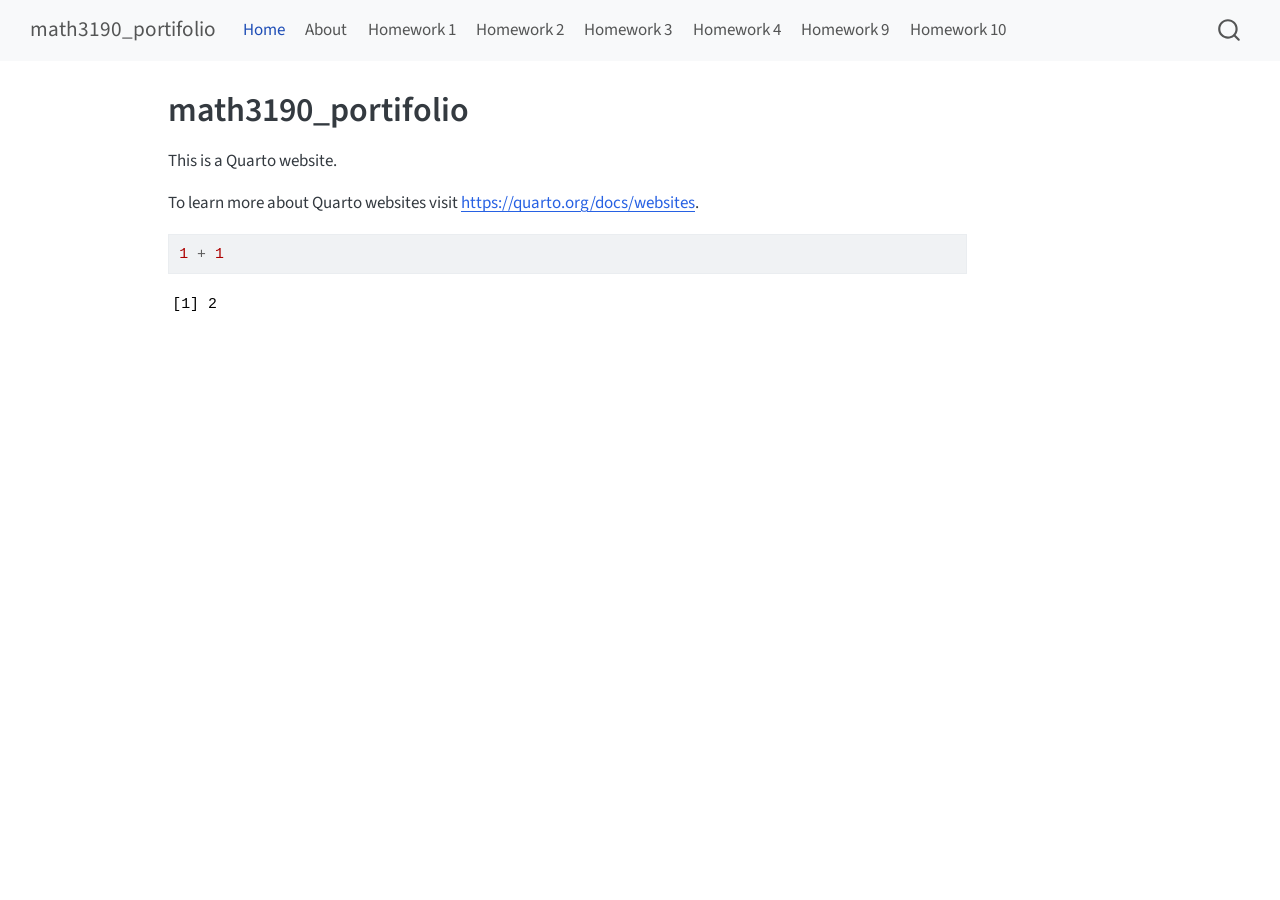
<file: docs/index.html>
<!DOCTYPE html>
<html xmlns="http://www.w3.org/1999/xhtml" lang="en" xml:lang="en"><head>

<meta charset="utf-8">
<meta name="generator" content="quarto-1.8.27">

<meta name="viewport" content="width=device-width, initial-scale=1.0, user-scalable=yes">


<title>math3190_portifolio</title>
<style>
code{white-space: pre-wrap;}
span.smallcaps{font-variant: small-caps;}
div.columns{display: flex; gap: min(4vw, 1.5em);}
div.column{flex: auto; overflow-x: auto;}
div.hanging-indent{margin-left: 1.5em; text-indent: -1.5em;}
ul.task-list{list-style: none;}
ul.task-list li input[type="checkbox"] {
  width: 0.8em;
  margin: 0 0.8em 0.2em -1em; /* quarto-specific, see https://github.com/quarto-dev/quarto-cli/issues/4556 */ 
  vertical-align: middle;
}
/* CSS for syntax highlighting */
html { -webkit-text-size-adjust: 100%; }
pre > code.sourceCode { white-space: pre; position: relative; }
pre > code.sourceCode > span { display: inline-block; line-height: 1.25; }
pre > code.sourceCode > span:empty { height: 1.2em; }
.sourceCode { overflow: visible; }
code.sourceCode > span { color: inherit; text-decoration: inherit; }
div.sourceCode { margin: 1em 0; }
pre.sourceCode { margin: 0; }
@media screen {
div.sourceCode { overflow: auto; }
}
@media print {
pre > code.sourceCode { white-space: pre-wrap; }
pre > code.sourceCode > span { text-indent: -5em; padding-left: 5em; }
}
pre.numberSource code
  { counter-reset: source-line 0; }
pre.numberSource code > span
  { position: relative; left: -4em; counter-increment: source-line; }
pre.numberSource code > span > a:first-child::before
  { content: counter(source-line);
    position: relative; left: -1em; text-align: right; vertical-align: baseline;
    border: none; display: inline-block;
    -webkit-touch-callout: none; -webkit-user-select: none;
    -khtml-user-select: none; -moz-user-select: none;
    -ms-user-select: none; user-select: none;
    padding: 0 4px; width: 4em;
  }
pre.numberSource { margin-left: 3em;  padding-left: 4px; }
div.sourceCode
  {   }
@media screen {
pre > code.sourceCode > span > a:first-child::before { text-decoration: underline; }
}
</style>


<script src="site_libs/quarto-nav/quarto-nav.js"></script>
<script src="site_libs/quarto-nav/headroom.min.js"></script>
<script src="site_libs/clipboard/clipboard.min.js"></script>
<script src="site_libs/quarto-search/autocomplete.umd.js"></script>
<script src="site_libs/quarto-search/fuse.min.js"></script>
<script src="site_libs/quarto-search/quarto-search.js"></script>
<meta name="quarto:offset" content="./">
<script src="site_libs/quarto-html/quarto.js" type="module"></script>
<script src="site_libs/quarto-html/tabsets/tabsets.js" type="module"></script>
<script src="site_libs/quarto-html/axe/axe-check.js" type="module"></script>
<script src="site_libs/quarto-html/popper.min.js"></script>
<script src="site_libs/quarto-html/tippy.umd.min.js"></script>
<script src="site_libs/quarto-html/anchor.min.js"></script>
<link href="site_libs/quarto-html/tippy.css" rel="stylesheet">
<link href="site_libs/quarto-html/quarto-syntax-highlighting-ed96de9b727972fe78a7b5d16c58bf87.css" rel="stylesheet" id="quarto-text-highlighting-styles">
<script src="site_libs/bootstrap/bootstrap.min.js"></script>
<link href="site_libs/bootstrap/bootstrap-icons.css" rel="stylesheet">
<link href="site_libs/bootstrap/bootstrap-0183b09bc42c21f1dcc3c4a57f5787f4.min.css" rel="stylesheet" append-hash="true" id="quarto-bootstrap" data-mode="light">
<script id="quarto-search-options" type="application/json">{
  "location": "navbar",
  "copy-button": false,
  "collapse-after": 3,
  "panel-placement": "end",
  "type": "overlay",
  "limit": 50,
  "keyboard-shortcut": [
    "f",
    "/",
    "s"
  ],
  "show-item-context": false,
  "language": {
    "search-no-results-text": "No results",
    "search-matching-documents-text": "matching documents",
    "search-copy-link-title": "Copy link to search",
    "search-hide-matches-text": "Hide additional matches",
    "search-more-match-text": "more match in this document",
    "search-more-matches-text": "more matches in this document",
    "search-clear-button-title": "Clear",
    "search-text-placeholder": "",
    "search-detached-cancel-button-title": "Cancel",
    "search-submit-button-title": "Submit",
    "search-label": "Search"
  }
}</script>


<link rel="stylesheet" href="styles.css">
</head>

<body class="nav-fixed quarto-light">

<div id="quarto-search-results"></div>
  <header id="quarto-header" class="headroom fixed-top">
    <nav class="navbar navbar-expand-lg " data-bs-theme="dark">
      <div class="navbar-container container-fluid">
      <div class="navbar-brand-container mx-auto">
    <a class="navbar-brand" href="./index.html">
    <span class="navbar-title">math3190_portifolio</span>
    </a>
  </div>
            <div id="quarto-search" class="" title="Search"></div>
          <button class="navbar-toggler" type="button" data-bs-toggle="collapse" data-bs-target="#navbarCollapse" aria-controls="navbarCollapse" role="menu" aria-expanded="false" aria-label="Toggle navigation" onclick="if (window.quartoToggleHeadroom) { window.quartoToggleHeadroom(); }">
  <span class="navbar-toggler-icon"></span>
</button>
          <div class="collapse navbar-collapse" id="navbarCollapse">
            <ul class="navbar-nav navbar-nav-scroll me-auto">
  <li class="nav-item">
    <a class="nav-link active" href="./index.html" aria-current="page"> 
<span class="menu-text">Home</span></a>
  </li>  
  <li class="nav-item">
    <a class="nav-link" href="./about.html"> 
<span class="menu-text">About</span></a>
  </li>  
  <li class="nav-item">
    <a class="nav-link" href="./Homework/Homework 1.html"> 
<span class="menu-text">Homework 1</span></a>
  </li>  
  <li class="nav-item">
    <a class="nav-link" href="./Homework/Homework 2.html"> 
<span class="menu-text">Homework 2</span></a>
  </li>  
  <li class="nav-item">
    <a class="nav-link" href="./Homework/Homework 3.html"> 
<span class="menu-text">Homework 3</span></a>
  </li>  
  <li class="nav-item">
    <a class="nav-link" href="./Homework/Homework 4.html"> 
<span class="menu-text">Homework 4</span></a>
  </li>  
  <li class="nav-item">
    <a class="nav-link" href="./Homework/Homework 9.html"> 
<span class="menu-text">Homework 9</span></a>
  </li>  
  <li class="nav-item">
    <a class="nav-link" href="./Homework/Homework 10.html"> 
<span class="menu-text">Homework 10</span></a>
  </li>  
</ul>
          </div> <!-- /navcollapse -->
            <div class="quarto-navbar-tools">
</div>
      </div> <!-- /container-fluid -->
    </nav>
</header>
<!-- content -->
<div id="quarto-content" class="quarto-container page-columns page-rows-contents page-layout-article page-navbar">
<!-- sidebar -->
<!-- margin-sidebar -->
    <div id="quarto-margin-sidebar" class="sidebar margin-sidebar zindex-bottom">
        
    </div>
<!-- main -->
<main class="content" id="quarto-document-content">

<header id="title-block-header" class="quarto-title-block default">
<div class="quarto-title">
<h1 class="title">math3190_portifolio</h1>
</div>



<div class="quarto-title-meta">

    
  
    
  </div>
  


</header>


<p>This is a Quarto website.</p>
<p>To learn more about Quarto websites visit <a href="https://quarto.org/docs/websites" class="uri">https://quarto.org/docs/websites</a>.</p>
<div class="cell">
<div class="code-copy-outer-scaffold"><div class="sourceCode cell-code" id="cb1"><pre class="sourceCode r code-with-copy"><code class="sourceCode r"><span id="cb1-1"><a href="#cb1-1" aria-hidden="true" tabindex="-1"></a><span class="dv">1</span> <span class="sc">+</span> <span class="dv">1</span></span></code></pre></div><button title="Copy to Clipboard" class="code-copy-button"><i class="bi"></i></button></div>
<div class="cell-output cell-output-stdout">
<pre><code>[1] 2</code></pre>
</div>
</div>



</main> <!-- /main -->
<script id="quarto-html-after-body" type="application/javascript">
  window.document.addEventListener("DOMContentLoaded", function (event) {
    const icon = "";
    const anchorJS = new window.AnchorJS();
    anchorJS.options = {
      placement: 'right',
      icon: icon
    };
    anchorJS.add('.anchored');
    const isCodeAnnotation = (el) => {
      for (const clz of el.classList) {
        if (clz.startsWith('code-annotation-')) {                     
          return true;
        }
      }
      return false;
    }
    const onCopySuccess = function(e) {
      // button target
      const button = e.trigger;
      // don't keep focus
      button.blur();
      // flash "checked"
      button.classList.add('code-copy-button-checked');
      var currentTitle = button.getAttribute("title");
      button.setAttribute("title", "Copied!");
      let tooltip;
      if (window.bootstrap) {
        button.setAttribute("data-bs-toggle", "tooltip");
        button.setAttribute("data-bs-placement", "left");
        button.setAttribute("data-bs-title", "Copied!");
        tooltip = new bootstrap.Tooltip(button, 
          { trigger: "manual", 
            customClass: "code-copy-button-tooltip",
            offset: [0, -8]});
        tooltip.show();    
      }
      setTimeout(function() {
        if (tooltip) {
          tooltip.hide();
          button.removeAttribute("data-bs-title");
          button.removeAttribute("data-bs-toggle");
          button.removeAttribute("data-bs-placement");
        }
        button.setAttribute("title", currentTitle);
        button.classList.remove('code-copy-button-checked');
      }, 1000);
      // clear code selection
      e.clearSelection();
    }
    const getTextToCopy = function(trigger) {
      const outerScaffold = trigger.parentElement.cloneNode(true);
      const codeEl = outerScaffold.querySelector('code');
      for (const childEl of codeEl.children) {
        if (isCodeAnnotation(childEl)) {
          childEl.remove();
        }
      }
      return codeEl.innerText;
    }
    const clipboard = new window.ClipboardJS('.code-copy-button:not([data-in-quarto-modal])', {
      text: getTextToCopy
    });
    clipboard.on('success', onCopySuccess);
    if (window.document.getElementById('quarto-embedded-source-code-modal')) {
      const clipboardModal = new window.ClipboardJS('.code-copy-button[data-in-quarto-modal]', {
        text: getTextToCopy,
        container: window.document.getElementById('quarto-embedded-source-code-modal')
      });
      clipboardModal.on('success', onCopySuccess);
    }
      var localhostRegex = new RegExp(/^(?:http|https):\/\/localhost\:?[0-9]*\//);
      var mailtoRegex = new RegExp(/^mailto:/);
        var filterRegex = new RegExp('/' + window.location.host + '/');
      var isInternal = (href) => {
          return filterRegex.test(href) || localhostRegex.test(href) || mailtoRegex.test(href);
      }
      // Inspect non-navigation links and adorn them if external
     var links = window.document.querySelectorAll('a[href]:not(.nav-link):not(.navbar-brand):not(.toc-action):not(.sidebar-link):not(.sidebar-item-toggle):not(.pagination-link):not(.no-external):not([aria-hidden]):not(.dropdown-item):not(.quarto-navigation-tool):not(.about-link)');
      for (var i=0; i<links.length; i++) {
        const link = links[i];
        if (!isInternal(link.href)) {
          // undo the damage that might have been done by quarto-nav.js in the case of
          // links that we want to consider external
          if (link.dataset.originalHref !== undefined) {
            link.href = link.dataset.originalHref;
          }
        }
      }
    function tippyHover(el, contentFn, onTriggerFn, onUntriggerFn) {
      const config = {
        allowHTML: true,
        maxWidth: 500,
        delay: 100,
        arrow: false,
        appendTo: function(el) {
            return el.parentElement;
        },
        interactive: true,
        interactiveBorder: 10,
        theme: 'quarto',
        placement: 'bottom-start',
      };
      if (contentFn) {
        config.content = contentFn;
      }
      if (onTriggerFn) {
        config.onTrigger = onTriggerFn;
      }
      if (onUntriggerFn) {
        config.onUntrigger = onUntriggerFn;
      }
      window.tippy(el, config); 
    }
    const noterefs = window.document.querySelectorAll('a[role="doc-noteref"]');
    for (var i=0; i<noterefs.length; i++) {
      const ref = noterefs[i];
      tippyHover(ref, function() {
        // use id or data attribute instead here
        let href = ref.getAttribute('data-footnote-href') || ref.getAttribute('href');
        try { href = new URL(href).hash; } catch {}
        const id = href.replace(/^#\/?/, "");
        const note = window.document.getElementById(id);
        if (note) {
          return note.innerHTML;
        } else {
          return "";
        }
      });
    }
    const xrefs = window.document.querySelectorAll('a.quarto-xref');
    const processXRef = (id, note) => {
      // Strip column container classes
      const stripColumnClz = (el) => {
        el.classList.remove("page-full", "page-columns");
        if (el.children) {
          for (const child of el.children) {
            stripColumnClz(child);
          }
        }
      }
      stripColumnClz(note)
      if (id === null || id.startsWith('sec-')) {
        // Special case sections, only their first couple elements
        const container = document.createElement("div");
        if (note.children && note.children.length > 2) {
          container.appendChild(note.children[0].cloneNode(true));
          for (let i = 1; i < note.children.length; i++) {
            const child = note.children[i];
            if (child.tagName === "P" && child.innerText === "") {
              continue;
            } else {
              container.appendChild(child.cloneNode(true));
              break;
            }
          }
          if (window.Quarto?.typesetMath) {
            window.Quarto.typesetMath(container);
          }
          return container.innerHTML
        } else {
          if (window.Quarto?.typesetMath) {
            window.Quarto.typesetMath(note);
          }
          return note.innerHTML;
        }
      } else {
        // Remove any anchor links if they are present
        const anchorLink = note.querySelector('a.anchorjs-link');
        if (anchorLink) {
          anchorLink.remove();
        }
        if (window.Quarto?.typesetMath) {
          window.Quarto.typesetMath(note);
        }
        if (note.classList.contains("callout")) {
          return note.outerHTML;
        } else {
          return note.innerHTML;
        }
      }
    }
    for (var i=0; i<xrefs.length; i++) {
      const xref = xrefs[i];
      tippyHover(xref, undefined, function(instance) {
        instance.disable();
        let url = xref.getAttribute('href');
        let hash = undefined; 
        if (url.startsWith('#')) {
          hash = url;
        } else {
          try { hash = new URL(url).hash; } catch {}
        }
        if (hash) {
          const id = hash.replace(/^#\/?/, "");
          const note = window.document.getElementById(id);
          if (note !== null) {
            try {
              const html = processXRef(id, note.cloneNode(true));
              instance.setContent(html);
            } finally {
              instance.enable();
              instance.show();
            }
          } else {
            // See if we can fetch this
            fetch(url.split('#')[0])
            .then(res => res.text())
            .then(html => {
              const parser = new DOMParser();
              const htmlDoc = parser.parseFromString(html, "text/html");
              const note = htmlDoc.getElementById(id);
              if (note !== null) {
                const html = processXRef(id, note);
                instance.setContent(html);
              } 
            }).finally(() => {
              instance.enable();
              instance.show();
            });
          }
        } else {
          // See if we can fetch a full url (with no hash to target)
          // This is a special case and we should probably do some content thinning / targeting
          fetch(url)
          .then(res => res.text())
          .then(html => {
            const parser = new DOMParser();
            const htmlDoc = parser.parseFromString(html, "text/html");
            const note = htmlDoc.querySelector('main.content');
            if (note !== null) {
              // This should only happen for chapter cross references
              // (since there is no id in the URL)
              // remove the first header
              if (note.children.length > 0 && note.children[0].tagName === "HEADER") {
                note.children[0].remove();
              }
              const html = processXRef(null, note);
              instance.setContent(html);
            } 
          }).finally(() => {
            instance.enable();
            instance.show();
          });
        }
      }, function(instance) {
      });
    }
        let selectedAnnoteEl;
        const selectorForAnnotation = ( cell, annotation) => {
          let cellAttr = 'data-code-cell="' + cell + '"';
          let lineAttr = 'data-code-annotation="' +  annotation + '"';
          const selector = 'span[' + cellAttr + '][' + lineAttr + ']';
          return selector;
        }
        const selectCodeLines = (annoteEl) => {
          const doc = window.document;
          const targetCell = annoteEl.getAttribute("data-target-cell");
          const targetAnnotation = annoteEl.getAttribute("data-target-annotation");
          const annoteSpan = window.document.querySelector(selectorForAnnotation(targetCell, targetAnnotation));
          const lines = annoteSpan.getAttribute("data-code-lines").split(",");
          const lineIds = lines.map((line) => {
            return targetCell + "-" + line;
          })
          let top = null;
          let height = null;
          let parent = null;
          if (lineIds.length > 0) {
              //compute the position of the single el (top and bottom and make a div)
              const el = window.document.getElementById(lineIds[0]);
              top = el.offsetTop;
              height = el.offsetHeight;
              parent = el.parentElement.parentElement;
            if (lineIds.length > 1) {
              const lastEl = window.document.getElementById(lineIds[lineIds.length - 1]);
              const bottom = lastEl.offsetTop + lastEl.offsetHeight;
              height = bottom - top;
            }
            if (top !== null && height !== null && parent !== null) {
              // cook up a div (if necessary) and position it 
              let div = window.document.getElementById("code-annotation-line-highlight");
              if (div === null) {
                div = window.document.createElement("div");
                div.setAttribute("id", "code-annotation-line-highlight");
                div.style.position = 'absolute';
                parent.appendChild(div);
              }
              div.style.top = top - 2 + "px";
              div.style.height = height + 4 + "px";
              div.style.left = 0;
              let gutterDiv = window.document.getElementById("code-annotation-line-highlight-gutter");
              if (gutterDiv === null) {
                gutterDiv = window.document.createElement("div");
                gutterDiv.setAttribute("id", "code-annotation-line-highlight-gutter");
                gutterDiv.style.position = 'absolute';
                const codeCell = window.document.getElementById(targetCell);
                const gutter = codeCell.querySelector('.code-annotation-gutter');
                gutter.appendChild(gutterDiv);
              }
              gutterDiv.style.top = top - 2 + "px";
              gutterDiv.style.height = height + 4 + "px";
            }
            selectedAnnoteEl = annoteEl;
          }
        };
        const unselectCodeLines = () => {
          const elementsIds = ["code-annotation-line-highlight", "code-annotation-line-highlight-gutter"];
          elementsIds.forEach((elId) => {
            const div = window.document.getElementById(elId);
            if (div) {
              div.remove();
            }
          });
          selectedAnnoteEl = undefined;
        };
          // Handle positioning of the toggle
      window.addEventListener(
        "resize",
        throttle(() => {
          elRect = undefined;
          if (selectedAnnoteEl) {
            selectCodeLines(selectedAnnoteEl);
          }
        }, 10)
      );
      function throttle(fn, ms) {
      let throttle = false;
      let timer;
        return (...args) => {
          if(!throttle) { // first call gets through
              fn.apply(this, args);
              throttle = true;
          } else { // all the others get throttled
              if(timer) clearTimeout(timer); // cancel #2
              timer = setTimeout(() => {
                fn.apply(this, args);
                timer = throttle = false;
              }, ms);
          }
        };
      }
        // Attach click handler to the DT
        const annoteDls = window.document.querySelectorAll('dt[data-target-cell]');
        for (const annoteDlNode of annoteDls) {
          annoteDlNode.addEventListener('click', (event) => {
            const clickedEl = event.target;
            if (clickedEl !== selectedAnnoteEl) {
              unselectCodeLines();
              const activeEl = window.document.querySelector('dt[data-target-cell].code-annotation-active');
              if (activeEl) {
                activeEl.classList.remove('code-annotation-active');
              }
              selectCodeLines(clickedEl);
              clickedEl.classList.add('code-annotation-active');
            } else {
              // Unselect the line
              unselectCodeLines();
              clickedEl.classList.remove('code-annotation-active');
            }
          });
        }
    const findCites = (el) => {
      const parentEl = el.parentElement;
      if (parentEl) {
        const cites = parentEl.dataset.cites;
        if (cites) {
          return {
            el,
            cites: cites.split(' ')
          };
        } else {
          return findCites(el.parentElement)
        }
      } else {
        return undefined;
      }
    };
    var bibliorefs = window.document.querySelectorAll('a[role="doc-biblioref"]');
    for (var i=0; i<bibliorefs.length; i++) {
      const ref = bibliorefs[i];
      const citeInfo = findCites(ref);
      if (citeInfo) {
        tippyHover(citeInfo.el, function() {
          var popup = window.document.createElement('div');
          citeInfo.cites.forEach(function(cite) {
            var citeDiv = window.document.createElement('div');
            citeDiv.classList.add('hanging-indent');
            citeDiv.classList.add('csl-entry');
            var biblioDiv = window.document.getElementById('ref-' + cite);
            if (biblioDiv) {
              citeDiv.innerHTML = biblioDiv.innerHTML;
            }
            popup.appendChild(citeDiv);
          });
          return popup.innerHTML;
        });
      }
    }
  });
  </script>
</div> <!-- /content -->




</body></html>
</file>
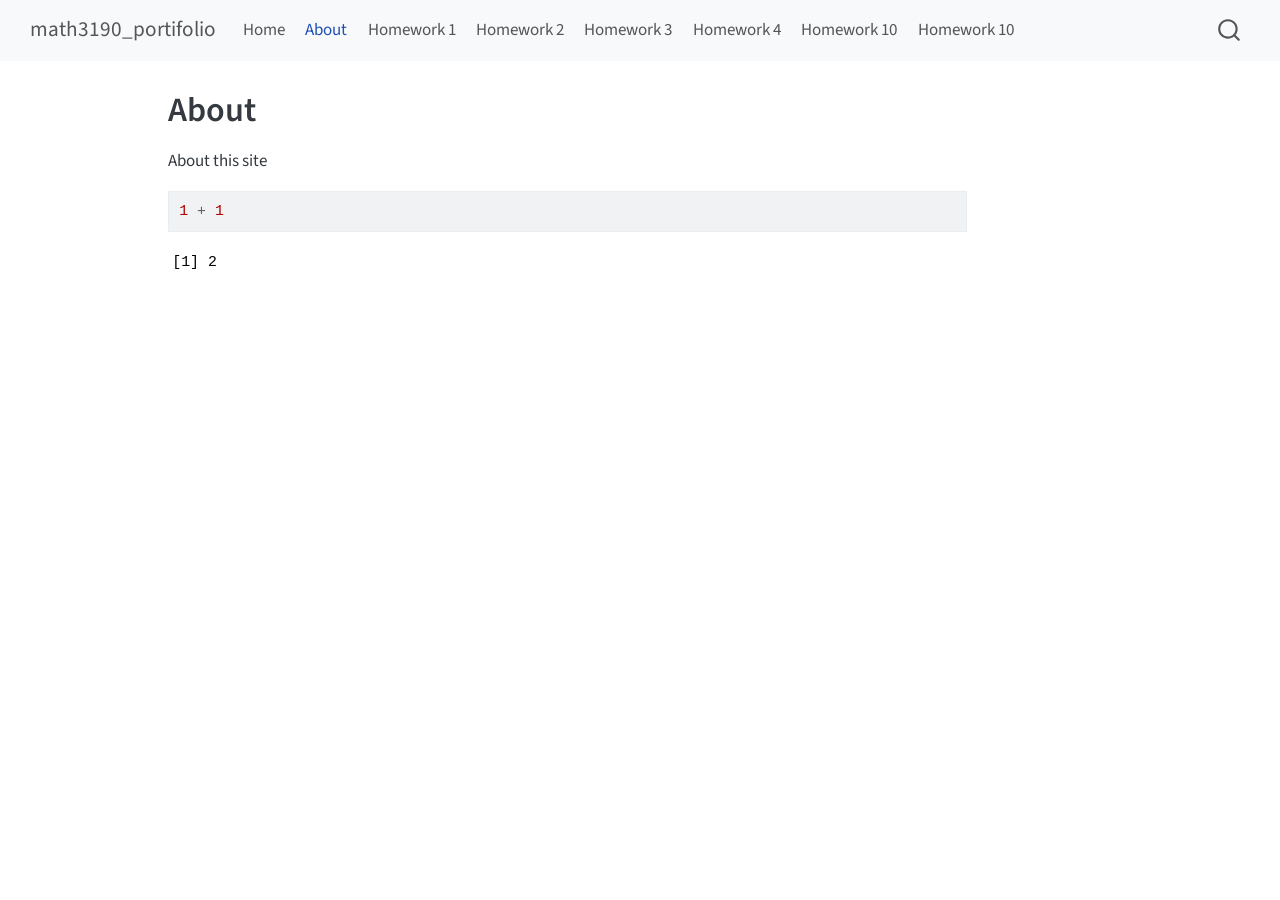
<file: docs/about.html>
<!DOCTYPE html>
<html xmlns="http://www.w3.org/1999/xhtml" lang="en" xml:lang="en"><head>

<meta charset="utf-8">
<meta name="generator" content="quarto-1.8.27">

<meta name="viewport" content="width=device-width, initial-scale=1.0, user-scalable=yes">


<title>About – math3190_portifolio</title>
<style>
code{white-space: pre-wrap;}
span.smallcaps{font-variant: small-caps;}
div.columns{display: flex; gap: min(4vw, 1.5em);}
div.column{flex: auto; overflow-x: auto;}
div.hanging-indent{margin-left: 1.5em; text-indent: -1.5em;}
ul.task-list{list-style: none;}
ul.task-list li input[type="checkbox"] {
  width: 0.8em;
  margin: 0 0.8em 0.2em -1em; /* quarto-specific, see https://github.com/quarto-dev/quarto-cli/issues/4556 */ 
  vertical-align: middle;
}
/* CSS for syntax highlighting */
html { -webkit-text-size-adjust: 100%; }
pre > code.sourceCode { white-space: pre; position: relative; }
pre > code.sourceCode > span { display: inline-block; line-height: 1.25; }
pre > code.sourceCode > span:empty { height: 1.2em; }
.sourceCode { overflow: visible; }
code.sourceCode > span { color: inherit; text-decoration: inherit; }
div.sourceCode { margin: 1em 0; }
pre.sourceCode { margin: 0; }
@media screen {
div.sourceCode { overflow: auto; }
}
@media print {
pre > code.sourceCode { white-space: pre-wrap; }
pre > code.sourceCode > span { text-indent: -5em; padding-left: 5em; }
}
pre.numberSource code
  { counter-reset: source-line 0; }
pre.numberSource code > span
  { position: relative; left: -4em; counter-increment: source-line; }
pre.numberSource code > span > a:first-child::before
  { content: counter(source-line);
    position: relative; left: -1em; text-align: right; vertical-align: baseline;
    border: none; display: inline-block;
    -webkit-touch-callout: none; -webkit-user-select: none;
    -khtml-user-select: none; -moz-user-select: none;
    -ms-user-select: none; user-select: none;
    padding: 0 4px; width: 4em;
  }
pre.numberSource { margin-left: 3em;  padding-left: 4px; }
div.sourceCode
  {   }
@media screen {
pre > code.sourceCode > span > a:first-child::before { text-decoration: underline; }
}
</style>


<script src="site_libs/quarto-nav/quarto-nav.js"></script>
<script src="site_libs/quarto-nav/headroom.min.js"></script>
<script src="site_libs/clipboard/clipboard.min.js"></script>
<script src="site_libs/quarto-search/autocomplete.umd.js"></script>
<script src="site_libs/quarto-search/fuse.min.js"></script>
<script src="site_libs/quarto-search/quarto-search.js"></script>
<meta name="quarto:offset" content="./">
<script src="site_libs/quarto-html/quarto.js" type="module"></script>
<script src="site_libs/quarto-html/tabsets/tabsets.js" type="module"></script>
<script src="site_libs/quarto-html/axe/axe-check.js" type="module"></script>
<script src="site_libs/quarto-html/popper.min.js"></script>
<script src="site_libs/quarto-html/tippy.umd.min.js"></script>
<script src="site_libs/quarto-html/anchor.min.js"></script>
<link href="site_libs/quarto-html/tippy.css" rel="stylesheet">
<link href="site_libs/quarto-html/quarto-syntax-highlighting-ed96de9b727972fe78a7b5d16c58bf87.css" rel="stylesheet" id="quarto-text-highlighting-styles">
<script src="site_libs/bootstrap/bootstrap.min.js"></script>
<link href="site_libs/bootstrap/bootstrap-icons.css" rel="stylesheet">
<link href="site_libs/bootstrap/bootstrap-0183b09bc42c21f1dcc3c4a57f5787f4.min.css" rel="stylesheet" append-hash="true" id="quarto-bootstrap" data-mode="light">
<script id="quarto-search-options" type="application/json">{
  "location": "navbar",
  "copy-button": false,
  "collapse-after": 3,
  "panel-placement": "end",
  "type": "overlay",
  "limit": 50,
  "keyboard-shortcut": [
    "f",
    "/",
    "s"
  ],
  "show-item-context": false,
  "language": {
    "search-no-results-text": "No results",
    "search-matching-documents-text": "matching documents",
    "search-copy-link-title": "Copy link to search",
    "search-hide-matches-text": "Hide additional matches",
    "search-more-match-text": "more match in this document",
    "search-more-matches-text": "more matches in this document",
    "search-clear-button-title": "Clear",
    "search-text-placeholder": "",
    "search-detached-cancel-button-title": "Cancel",
    "search-submit-button-title": "Submit",
    "search-label": "Search"
  }
}</script>


<link rel="stylesheet" href="styles.css">
</head>

<body class="nav-fixed quarto-light">

<div id="quarto-search-results"></div>
  <header id="quarto-header" class="headroom fixed-top">
    <nav class="navbar navbar-expand-lg " data-bs-theme="dark">
      <div class="navbar-container container-fluid">
      <div class="navbar-brand-container mx-auto">
    <a class="navbar-brand" href="./index.html">
    <span class="navbar-title">math3190_portifolio</span>
    </a>
  </div>
            <div id="quarto-search" class="" title="Search"></div>
          <button class="navbar-toggler" type="button" data-bs-toggle="collapse" data-bs-target="#navbarCollapse" aria-controls="navbarCollapse" role="menu" aria-expanded="false" aria-label="Toggle navigation" onclick="if (window.quartoToggleHeadroom) { window.quartoToggleHeadroom(); }">
  <span class="navbar-toggler-icon"></span>
</button>
          <div class="collapse navbar-collapse" id="navbarCollapse">
            <ul class="navbar-nav navbar-nav-scroll me-auto">
  <li class="nav-item">
    <a class="nav-link" href="./index.html"> 
<span class="menu-text">Home</span></a>
  </li>  
  <li class="nav-item">
    <a class="nav-link active" href="./about.html" aria-current="page"> 
<span class="menu-text">About</span></a>
  </li>  
  <li class="nav-item">
    <a class="nav-link" href="./Homework/Homework 1.html"> 
<span class="menu-text">Homework 1</span></a>
  </li>  
  <li class="nav-item">
    <a class="nav-link" href="./Homework/Homework 2.html"> 
<span class="menu-text">Homework 2</span></a>
  </li>  
  <li class="nav-item">
    <a class="nav-link" href="./Homework/Homework 3.html"> 
<span class="menu-text">Homework 3</span></a>
  </li>  
  <li class="nav-item">
    <a class="nav-link" href="./Homework/Homework 4.html"> 
<span class="menu-text">Homework 4</span></a>
  </li>  
  <li class="nav-item">
    <a class="nav-link" href="./Homework/Homework 9.html"> 
<span class="menu-text">Homework 10</span></a>
  </li>  
  <li class="nav-item">
    <a class="nav-link" href="./Homework/Homework 10.html"> 
<span class="menu-text">Homework 10</span></a>
  </li>  
</ul>
          </div> <!-- /navcollapse -->
            <div class="quarto-navbar-tools">
</div>
      </div> <!-- /container-fluid -->
    </nav>
</header>
<!-- content -->
<div id="quarto-content" class="quarto-container page-columns page-rows-contents page-layout-article page-navbar">
<!-- sidebar -->
<!-- margin-sidebar -->
    <div id="quarto-margin-sidebar" class="sidebar margin-sidebar zindex-bottom">
        
    </div>
<!-- main -->
<main class="content" id="quarto-document-content">

<header id="title-block-header" class="quarto-title-block default">
<div class="quarto-title">
<h1 class="title">About</h1>
</div>



<div class="quarto-title-meta">

    
  
    
  </div>
  


</header>


<p>About this site</p>
<div class="cell">
<div class="code-copy-outer-scaffold"><div class="sourceCode cell-code" id="cb1"><pre class="sourceCode r code-with-copy"><code class="sourceCode r"><span id="cb1-1"><a href="#cb1-1" aria-hidden="true" tabindex="-1"></a><span class="dv">1</span> <span class="sc">+</span> <span class="dv">1</span></span></code></pre></div><button title="Copy to Clipboard" class="code-copy-button"><i class="bi"></i></button></div>
<div class="cell-output cell-output-stdout">
<pre><code>[1] 2</code></pre>
</div>
</div>



</main> <!-- /main -->
<script id="quarto-html-after-body" type="application/javascript">
  window.document.addEventListener("DOMContentLoaded", function (event) {
    const icon = "";
    const anchorJS = new window.AnchorJS();
    anchorJS.options = {
      placement: 'right',
      icon: icon
    };
    anchorJS.add('.anchored');
    const isCodeAnnotation = (el) => {
      for (const clz of el.classList) {
        if (clz.startsWith('code-annotation-')) {                     
          return true;
        }
      }
      return false;
    }
    const onCopySuccess = function(e) {
      // button target
      const button = e.trigger;
      // don't keep focus
      button.blur();
      // flash "checked"
      button.classList.add('code-copy-button-checked');
      var currentTitle = button.getAttribute("title");
      button.setAttribute("title", "Copied!");
      let tooltip;
      if (window.bootstrap) {
        button.setAttribute("data-bs-toggle", "tooltip");
        button.setAttribute("data-bs-placement", "left");
        button.setAttribute("data-bs-title", "Copied!");
        tooltip = new bootstrap.Tooltip(button, 
          { trigger: "manual", 
            customClass: "code-copy-button-tooltip",
            offset: [0, -8]});
        tooltip.show();    
      }
      setTimeout(function() {
        if (tooltip) {
          tooltip.hide();
          button.removeAttribute("data-bs-title");
          button.removeAttribute("data-bs-toggle");
          button.removeAttribute("data-bs-placement");
        }
        button.setAttribute("title", currentTitle);
        button.classList.remove('code-copy-button-checked');
      }, 1000);
      // clear code selection
      e.clearSelection();
    }
    const getTextToCopy = function(trigger) {
      const outerScaffold = trigger.parentElement.cloneNode(true);
      const codeEl = outerScaffold.querySelector('code');
      for (const childEl of codeEl.children) {
        if (isCodeAnnotation(childEl)) {
          childEl.remove();
        }
      }
      return codeEl.innerText;
    }
    const clipboard = new window.ClipboardJS('.code-copy-button:not([data-in-quarto-modal])', {
      text: getTextToCopy
    });
    clipboard.on('success', onCopySuccess);
    if (window.document.getElementById('quarto-embedded-source-code-modal')) {
      const clipboardModal = new window.ClipboardJS('.code-copy-button[data-in-quarto-modal]', {
        text: getTextToCopy,
        container: window.document.getElementById('quarto-embedded-source-code-modal')
      });
      clipboardModal.on('success', onCopySuccess);
    }
      var localhostRegex = new RegExp(/^(?:http|https):\/\/localhost\:?[0-9]*\//);
      var mailtoRegex = new RegExp(/^mailto:/);
        var filterRegex = new RegExp('/' + window.location.host + '/');
      var isInternal = (href) => {
          return filterRegex.test(href) || localhostRegex.test(href) || mailtoRegex.test(href);
      }
      // Inspect non-navigation links and adorn them if external
     var links = window.document.querySelectorAll('a[href]:not(.nav-link):not(.navbar-brand):not(.toc-action):not(.sidebar-link):not(.sidebar-item-toggle):not(.pagination-link):not(.no-external):not([aria-hidden]):not(.dropdown-item):not(.quarto-navigation-tool):not(.about-link)');
      for (var i=0; i<links.length; i++) {
        const link = links[i];
        if (!isInternal(link.href)) {
          // undo the damage that might have been done by quarto-nav.js in the case of
          // links that we want to consider external
          if (link.dataset.originalHref !== undefined) {
            link.href = link.dataset.originalHref;
          }
        }
      }
    function tippyHover(el, contentFn, onTriggerFn, onUntriggerFn) {
      const config = {
        allowHTML: true,
        maxWidth: 500,
        delay: 100,
        arrow: false,
        appendTo: function(el) {
            return el.parentElement;
        },
        interactive: true,
        interactiveBorder: 10,
        theme: 'quarto',
        placement: 'bottom-start',
      };
      if (contentFn) {
        config.content = contentFn;
      }
      if (onTriggerFn) {
        config.onTrigger = onTriggerFn;
      }
      if (onUntriggerFn) {
        config.onUntrigger = onUntriggerFn;
      }
      window.tippy(el, config); 
    }
    const noterefs = window.document.querySelectorAll('a[role="doc-noteref"]');
    for (var i=0; i<noterefs.length; i++) {
      const ref = noterefs[i];
      tippyHover(ref, function() {
        // use id or data attribute instead here
        let href = ref.getAttribute('data-footnote-href') || ref.getAttribute('href');
        try { href = new URL(href).hash; } catch {}
        const id = href.replace(/^#\/?/, "");
        const note = window.document.getElementById(id);
        if (note) {
          return note.innerHTML;
        } else {
          return "";
        }
      });
    }
    const xrefs = window.document.querySelectorAll('a.quarto-xref');
    const processXRef = (id, note) => {
      // Strip column container classes
      const stripColumnClz = (el) => {
        el.classList.remove("page-full", "page-columns");
        if (el.children) {
          for (const child of el.children) {
            stripColumnClz(child);
          }
        }
      }
      stripColumnClz(note)
      if (id === null || id.startsWith('sec-')) {
        // Special case sections, only their first couple elements
        const container = document.createElement("div");
        if (note.children && note.children.length > 2) {
          container.appendChild(note.children[0].cloneNode(true));
          for (let i = 1; i < note.children.length; i++) {
            const child = note.children[i];
            if (child.tagName === "P" && child.innerText === "") {
              continue;
            } else {
              container.appendChild(child.cloneNode(true));
              break;
            }
          }
          if (window.Quarto?.typesetMath) {
            window.Quarto.typesetMath(container);
          }
          return container.innerHTML
        } else {
          if (window.Quarto?.typesetMath) {
            window.Quarto.typesetMath(note);
          }
          return note.innerHTML;
        }
      } else {
        // Remove any anchor links if they are present
        const anchorLink = note.querySelector('a.anchorjs-link');
        if (anchorLink) {
          anchorLink.remove();
        }
        if (window.Quarto?.typesetMath) {
          window.Quarto.typesetMath(note);
        }
        if (note.classList.contains("callout")) {
          return note.outerHTML;
        } else {
          return note.innerHTML;
        }
      }
    }
    for (var i=0; i<xrefs.length; i++) {
      const xref = xrefs[i];
      tippyHover(xref, undefined, function(instance) {
        instance.disable();
        let url = xref.getAttribute('href');
        let hash = undefined; 
        if (url.startsWith('#')) {
          hash = url;
        } else {
          try { hash = new URL(url).hash; } catch {}
        }
        if (hash) {
          const id = hash.replace(/^#\/?/, "");
          const note = window.document.getElementById(id);
          if (note !== null) {
            try {
              const html = processXRef(id, note.cloneNode(true));
              instance.setContent(html);
            } finally {
              instance.enable();
              instance.show();
            }
          } else {
            // See if we can fetch this
            fetch(url.split('#')[0])
            .then(res => res.text())
            .then(html => {
              const parser = new DOMParser();
              const htmlDoc = parser.parseFromString(html, "text/html");
              const note = htmlDoc.getElementById(id);
              if (note !== null) {
                const html = processXRef(id, note);
                instance.setContent(html);
              } 
            }).finally(() => {
              instance.enable();
              instance.show();
            });
          }
        } else {
          // See if we can fetch a full url (with no hash to target)
          // This is a special case and we should probably do some content thinning / targeting
          fetch(url)
          .then(res => res.text())
          .then(html => {
            const parser = new DOMParser();
            const htmlDoc = parser.parseFromString(html, "text/html");
            const note = htmlDoc.querySelector('main.content');
            if (note !== null) {
              // This should only happen for chapter cross references
              // (since there is no id in the URL)
              // remove the first header
              if (note.children.length > 0 && note.children[0].tagName === "HEADER") {
                note.children[0].remove();
              }
              const html = processXRef(null, note);
              instance.setContent(html);
            } 
          }).finally(() => {
            instance.enable();
            instance.show();
          });
        }
      }, function(instance) {
      });
    }
        let selectedAnnoteEl;
        const selectorForAnnotation = ( cell, annotation) => {
          let cellAttr = 'data-code-cell="' + cell + '"';
          let lineAttr = 'data-code-annotation="' +  annotation + '"';
          const selector = 'span[' + cellAttr + '][' + lineAttr + ']';
          return selector;
        }
        const selectCodeLines = (annoteEl) => {
          const doc = window.document;
          const targetCell = annoteEl.getAttribute("data-target-cell");
          const targetAnnotation = annoteEl.getAttribute("data-target-annotation");
          const annoteSpan = window.document.querySelector(selectorForAnnotation(targetCell, targetAnnotation));
          const lines = annoteSpan.getAttribute("data-code-lines").split(",");
          const lineIds = lines.map((line) => {
            return targetCell + "-" + line;
          })
          let top = null;
          let height = null;
          let parent = null;
          if (lineIds.length > 0) {
              //compute the position of the single el (top and bottom and make a div)
              const el = window.document.getElementById(lineIds[0]);
              top = el.offsetTop;
              height = el.offsetHeight;
              parent = el.parentElement.parentElement;
            if (lineIds.length > 1) {
              const lastEl = window.document.getElementById(lineIds[lineIds.length - 1]);
              const bottom = lastEl.offsetTop + lastEl.offsetHeight;
              height = bottom - top;
            }
            if (top !== null && height !== null && parent !== null) {
              // cook up a div (if necessary) and position it 
              let div = window.document.getElementById("code-annotation-line-highlight");
              if (div === null) {
                div = window.document.createElement("div");
                div.setAttribute("id", "code-annotation-line-highlight");
                div.style.position = 'absolute';
                parent.appendChild(div);
              }
              div.style.top = top - 2 + "px";
              div.style.height = height + 4 + "px";
              div.style.left = 0;
              let gutterDiv = window.document.getElementById("code-annotation-line-highlight-gutter");
              if (gutterDiv === null) {
                gutterDiv = window.document.createElement("div");
                gutterDiv.setAttribute("id", "code-annotation-line-highlight-gutter");
                gutterDiv.style.position = 'absolute';
                const codeCell = window.document.getElementById(targetCell);
                const gutter = codeCell.querySelector('.code-annotation-gutter');
                gutter.appendChild(gutterDiv);
              }
              gutterDiv.style.top = top - 2 + "px";
              gutterDiv.style.height = height + 4 + "px";
            }
            selectedAnnoteEl = annoteEl;
          }
        };
        const unselectCodeLines = () => {
          const elementsIds = ["code-annotation-line-highlight", "code-annotation-line-highlight-gutter"];
          elementsIds.forEach((elId) => {
            const div = window.document.getElementById(elId);
            if (div) {
              div.remove();
            }
          });
          selectedAnnoteEl = undefined;
        };
          // Handle positioning of the toggle
      window.addEventListener(
        "resize",
        throttle(() => {
          elRect = undefined;
          if (selectedAnnoteEl) {
            selectCodeLines(selectedAnnoteEl);
          }
        }, 10)
      );
      function throttle(fn, ms) {
      let throttle = false;
      let timer;
        return (...args) => {
          if(!throttle) { // first call gets through
              fn.apply(this, args);
              throttle = true;
          } else { // all the others get throttled
              if(timer) clearTimeout(timer); // cancel #2
              timer = setTimeout(() => {
                fn.apply(this, args);
                timer = throttle = false;
              }, ms);
          }
        };
      }
        // Attach click handler to the DT
        const annoteDls = window.document.querySelectorAll('dt[data-target-cell]');
        for (const annoteDlNode of annoteDls) {
          annoteDlNode.addEventListener('click', (event) => {
            const clickedEl = event.target;
            if (clickedEl !== selectedAnnoteEl) {
              unselectCodeLines();
              const activeEl = window.document.querySelector('dt[data-target-cell].code-annotation-active');
              if (activeEl) {
                activeEl.classList.remove('code-annotation-active');
              }
              selectCodeLines(clickedEl);
              clickedEl.classList.add('code-annotation-active');
            } else {
              // Unselect the line
              unselectCodeLines();
              clickedEl.classList.remove('code-annotation-active');
            }
          });
        }
    const findCites = (el) => {
      const parentEl = el.parentElement;
      if (parentEl) {
        const cites = parentEl.dataset.cites;
        if (cites) {
          return {
            el,
            cites: cites.split(' ')
          };
        } else {
          return findCites(el.parentElement)
        }
      } else {
        return undefined;
      }
    };
    var bibliorefs = window.document.querySelectorAll('a[role="doc-biblioref"]');
    for (var i=0; i<bibliorefs.length; i++) {
      const ref = bibliorefs[i];
      const citeInfo = findCites(ref);
      if (citeInfo) {
        tippyHover(citeInfo.el, function() {
          var popup = window.document.createElement('div');
          citeInfo.cites.forEach(function(cite) {
            var citeDiv = window.document.createElement('div');
            citeDiv.classList.add('hanging-indent');
            citeDiv.classList.add('csl-entry');
            var biblioDiv = window.document.getElementById('ref-' + cite);
            if (biblioDiv) {
              citeDiv.innerHTML = biblioDiv.innerHTML;
            }
            popup.appendChild(citeDiv);
          });
          return popup.innerHTML;
        });
      }
    }
  });
  </script>
</div> <!-- /content -->




</body></html>
</file>
<file: docs/site_libs/quarto-html/tippy.css>
.tippy-box[data-animation=fade][data-state=hidden]{opacity:0}[data-tippy-root]{max-width:calc(100vw - 10px)}.tippy-box{position:relative;background-color:#333;color:#fff;border-radius:4px;font-size:14px;line-height:1.4;white-space:normal;outline:0;transition-property:transform,visibility,opacity}.tippy-box[data-placement^=top]>.tippy-arrow{bottom:0}.tippy-box[data-placement^=top]>.tippy-arrow:before{bottom:-7px;left:0;border-width:8px 8px 0;border-top-color:initial;transform-origin:center top}.tippy-box[data-placement^=bottom]>.tippy-arrow{top:0}.tippy-box[data-placement^=bottom]>.tippy-arrow:before{top:-7px;left:0;border-width:0 8px 8px;border-bottom-color:initial;transform-origin:center bottom}.tippy-box[data-placement^=left]>.tippy-arrow{right:0}.tippy-box[data-placement^=left]>.tippy-arrow:before{border-width:8px 0 8px 8px;border-left-color:initial;right:-7px;transform-origin:center left}.tippy-box[data-placement^=right]>.tippy-arrow{left:0}.tippy-box[data-placement^=right]>.tippy-arrow:before{left:-7px;border-width:8px 8px 8px 0;border-right-color:initial;transform-origin:center right}.tippy-box[data-inertia][data-state=visible]{transition-timing-function:cubic-bezier(.54,1.5,.38,1.11)}.tippy-arrow{width:16px;height:16px;color:#333}.tippy-arrow:before{content:"";position:absolute;border-color:transparent;border-style:solid}.tippy-content{position:relative;padding:5px 9px;z-index:1}
</file>
<file: docs/site_libs/quarto-html/quarto-syntax-highlighting-ed96de9b727972fe78a7b5d16c58bf87.css>
/* quarto syntax highlight colors */
:root {
  --quarto-hl-ot-color: #003B4F;
  --quarto-hl-at-color: #657422;
  --quarto-hl-ss-color: #20794D;
  --quarto-hl-an-color: #5E5E5E;
  --quarto-hl-fu-color: #4758AB;
  --quarto-hl-st-color: #20794D;
  --quarto-hl-cf-color: #003B4F;
  --quarto-hl-op-color: #5E5E5E;
  --quarto-hl-er-color: #AD0000;
  --quarto-hl-bn-color: #AD0000;
  --quarto-hl-al-color: #AD0000;
  --quarto-hl-va-color: #111111;
  --quarto-hl-bu-color: inherit;
  --quarto-hl-ex-color: inherit;
  --quarto-hl-pp-color: #AD0000;
  --quarto-hl-in-color: #5E5E5E;
  --quarto-hl-vs-color: #20794D;
  --quarto-hl-wa-color: #5E5E5E;
  --quarto-hl-do-color: #5E5E5E;
  --quarto-hl-im-color: #00769E;
  --quarto-hl-ch-color: #20794D;
  --quarto-hl-dt-color: #AD0000;
  --quarto-hl-fl-color: #AD0000;
  --quarto-hl-co-color: #5E5E5E;
  --quarto-hl-cv-color: #5E5E5E;
  --quarto-hl-cn-color: #8f5902;
  --quarto-hl-sc-color: #5E5E5E;
  --quarto-hl-dv-color: #AD0000;
  --quarto-hl-kw-color: #003B4F;
}

/* other quarto variables */
:root {
  --quarto-font-monospace: SFMono-Regular, Menlo, Monaco, Consolas, "Liberation Mono", "Courier New", monospace;
}

/* syntax highlight based on Pandoc's rules */
pre > code.sourceCode > span {
  color: #003B4F;
}

code.sourceCode > span {
  color: #003B4F;
}

div.sourceCode,
div.sourceCode pre.sourceCode {
  color: #003B4F;
}

/* Normal */
code span {
  color: #003B4F;
}

/* Alert */
code span.al {
  color: #AD0000;
  font-style: inherit;
}

/* Annotation */
code span.an {
  color: #5E5E5E;
  font-style: inherit;
}

/* Attribute */
code span.at {
  color: #657422;
  font-style: inherit;
}

/* BaseN */
code span.bn {
  color: #AD0000;
  font-style: inherit;
}

/* BuiltIn */
code span.bu {
  font-style: inherit;
}

/* ControlFlow */
code span.cf {
  color: #003B4F;
  font-weight: bold;
  font-style: inherit;
}

/* Char */
code span.ch {
  color: #20794D;
  font-style: inherit;
}

/* Constant */
code span.cn {
  color: #8f5902;
  font-style: inherit;
}

/* Comment */
code span.co {
  color: #5E5E5E;
  font-style: inherit;
}

/* CommentVar */
code span.cv {
  color: #5E5E5E;
  font-style: italic;
}

/* Documentation */
code span.do {
  color: #5E5E5E;
  font-style: italic;
}

/* DataType */
code span.dt {
  color: #AD0000;
  font-style: inherit;
}

/* DecVal */
code span.dv {
  color: #AD0000;
  font-style: inherit;
}

/* Error */
code span.er {
  color: #AD0000;
  font-style: inherit;
}

/* Extension */
code span.ex {
  font-style: inherit;
}

/* Float */
code span.fl {
  color: #AD0000;
  font-style: inherit;
}

/* Function */
code span.fu {
  color: #4758AB;
  font-style: inherit;
}

/* Import */
code span.im {
  color: #00769E;
  font-style: inherit;
}

/* Information */
code span.in {
  color: #5E5E5E;
  font-style: inherit;
}

/* Keyword */
code span.kw {
  color: #003B4F;
  font-weight: bold;
  font-style: inherit;
}

/* Operator */
code span.op {
  color: #5E5E5E;
  font-style: inherit;
}

/* Other */
code span.ot {
  color: #003B4F;
  font-style: inherit;
}

/* Preprocessor */
code span.pp {
  color: #AD0000;
  font-style: inherit;
}

/* SpecialChar */
code span.sc {
  color: #5E5E5E;
  font-style: inherit;
}

/* SpecialString */
code span.ss {
  color: #20794D;
  font-style: inherit;
}

/* String */
code span.st {
  color: #20794D;
  font-style: inherit;
}

/* Variable */
code span.va {
  color: #111111;
  font-style: inherit;
}

/* VerbatimString */
code span.vs {
  color: #20794D;
  font-style: inherit;
}

/* Warning */
code span.wa {
  color: #5E5E5E;
  font-style: italic;
}

.prevent-inlining {
  content: "</";
}

/*# sourceMappingURL=0920dd6d7437995b8cdf7429764427b1.css.map */
</file>
<file: docs/styles.css>
/* css styles */
</file>
